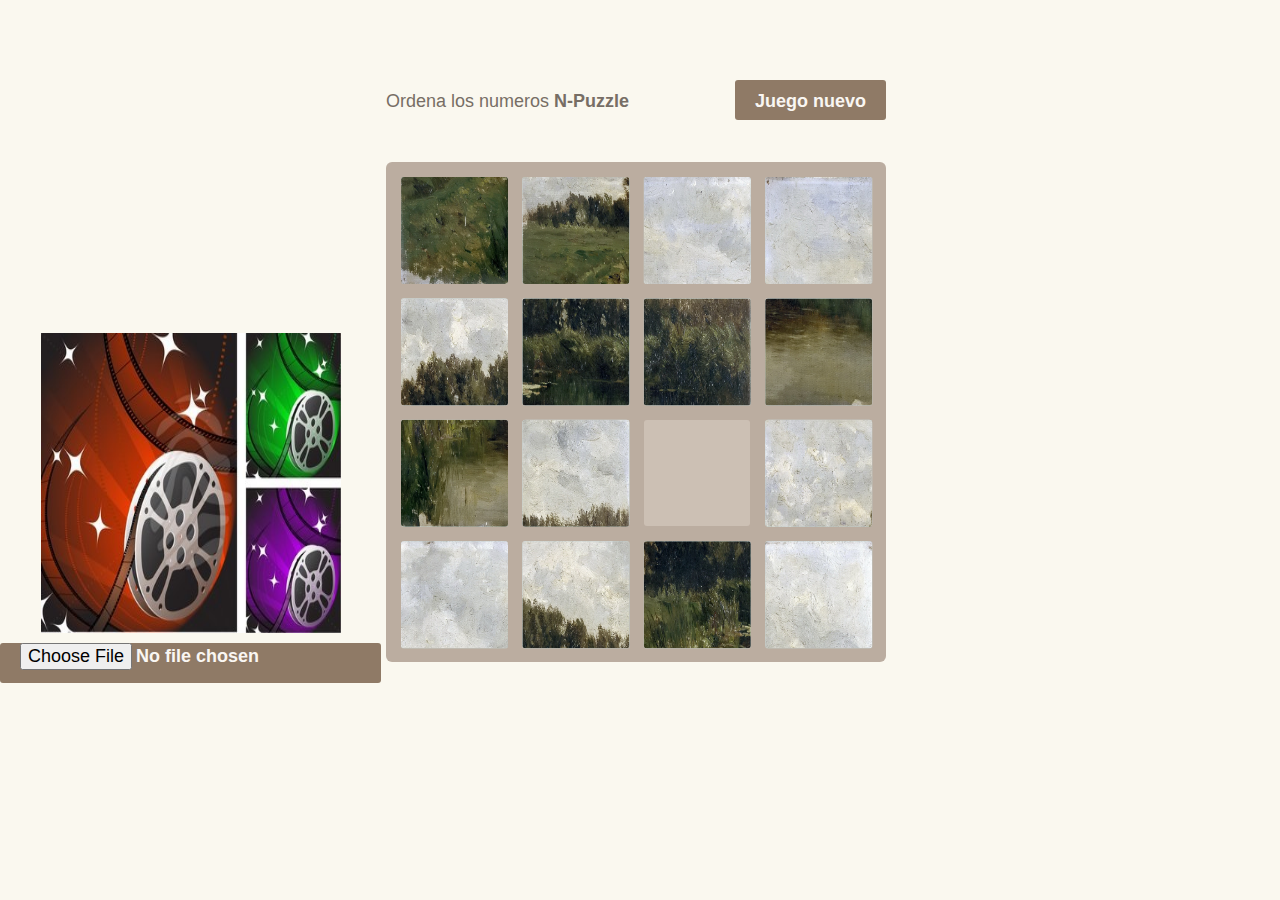
<file: visual.html>
<html xmlns="http://www.w3.org/1999/xhtml" dir="ltr" lang="en-US" xml:lang="en">
<head>
<title>Utils</title>

<link href="./Js/main.css" rel="stylesheet" type="text/css">

<!-- <script Language="JavaScript">
</script> -->

</head>
<body>
<div class="mama">
<div class="bContainer">
    <img id="imageFilm" src="./Images/nophoto.jpg" width="210" height="100" class="imgRoundex" />
	
	<input type="file" id="Image" name="Image" onchange="changeImage()" class="pabajo"/>
</div>

<div class="container">

	<div class="above-game">
		<p class="game-intro">Ordena los numeros<strong> N-Puzzle</strong></p>
		<a class="restart-button">Juego nuevo</a>
					
	</div>
 <div class="game-container">
 
 <div class="game-message">
        <p></p>
        <div class="lower">
	      <a class="keep-playing-button">En pausa</a>
          <a class="retry-button">Intentarlo de nuevo</a>
<!--           <div class="score-sharing"></div>
          <div class="mailing-list">
            <!-- MailChimp Signup Form -->
            <!-- <form action="http://gabrielecirulli.us8.list-manage.com/subscribe/post?u=991201206817cfb4e4247ed6c&id=7928ea817b" method="post" name="mc-embedded-subscribe-form" class="mailing-list-form" target="_blank">
              <strong>Obtén las últimas novedades del juego</strong>

              <input type="email" value="" name="EMAIL" class="mailing-list-email-field" placeholder="Tu correo electrónico" spellcheck="false">

              <!-- real people should not fill this in and expect good things - do not remove this or risk form bot signups
              <div style="position: absolute; left: -9999px;">
                <input type="text" name="b_991201206817cfb4e4247ed6c_7928ea817b" value="">
              </div>

              <input type="submit" value="Go" name="subscribe" class="mailing-list-subscribe-button">
            </form> 
          </div> -->
        </div>
      </div>
 
<div class="grid-container">
        <!-- <div class="grid-row">
          <div class="grid-cell"></div>
          <div class="grid-cell"></div>
          <div class="grid-cell"></div>
        </div>
        <div class="grid-row">
          <div class="grid-cell"></div>
          <div class="grid-cell"></div>
          <div class="grid-cell"></div>
        </div>
        <div class="grid-row">
          <div class="grid-cell"></div>
          <div class="grid-cell"></div>
          <div class="grid-cell"></div>
        </div>  -->   
      </div>
	  <div class="tile-container">
	  </div>
</div>
</div>
</div>
  
  <script src= "./Js/board.js"></script> 
  <script src= "./Js/tile.js"></script>
  <script src= "./Js/keyboard_input_manager.js"></script>
  <script src= "./Js/html_actuator.js"></script>
  <script src="./Js/local_storage_manager.js"></script>
  <script src= "./Js/tictactoe.js"></script>
  <script src= "./Js/application.js"></script>
  
  <script type="text/javascript">
        function changeImage() {
            var input = document.getElementById("Image");
            var fReader = new FileReader();
            fReader.readAsDataURL(input.files[0]);
            fReader.onloadend = function (event) {
                var img = document.getElementById("imageFilm");
                img.src = event.target.result;
				
				window.requestAnimationFrame(function () 
				{
				  new TicTacToe(4,4,KeyboardInputManager, HTMLActuator,LocalStorageManager,event.target.result);
				});

            };
        };
  </script>
  
</body>
</html>
</file>
<file: Js/main.css>
/* @import url(fonts/clear-sans.css); */
html, body {
  margin: 0;
  padding: 0;
  background: #faf8ef;
  color: #776e65;
  font-family: "Clear Sans", "Helvetica Neue", Arial, sans-serif;
  font-size: 18px; }

body {
  margin: 80px 0; }

input {
  display: inline-block;
  background: #8f7a66;
  border-radius: 3px;
  padding: 0 20px;
  text-decoration: none;
  color: #f9f6f2;
  height: 40px;
  line-height: 42px;
  cursor: pointer;
  font: inherit;
  border: none;
  outline: none;
  box-sizing: border-box;
  font-weight: bold;
  margin: 0;
  -webkit-appearance: none;
  -moz-appearance: none;
  appearance: none; }
  input[type="file"]
   {
   background: #8f7a66;
   %color: #776e65;
  }
  input[type="text"], input[type="email"] {
    cursor: auto;
    background: #fcfbf9;
    font-weight: normal;
    color: #776e65;
    padding: 0 15px; }
    input[type="text"]::-webkit-input-placeholder, input[type="email"]::-webkit-input-placeholder {
      color: #9d948c; }
    input[type="text"]::-moz-placeholder, input[type="email"]::-moz-placeholder {
      color: #9d948c; }
    input[type="text"]:-ms-input-placeholder, input[type="email"]:-ms-input-placeholder {
      color: #9d948c; }

.heading:after {
  content: "";
  display: block;
  clear: both; }

h1.title {
  font-size: 80px;
  font-weight: bold;
  margin: 0;
  display: block;
  float: left; }

@-webkit-keyframes move-up {
  0% {
    top: 25px;
    opacity: 1; }

  100% {
    top: -50px;
    opacity: 0; } }
@-moz-keyframes move-up {
  0% {
    top: 25px;
    opacity: 1; }

  100% {
    top: -50px;
    opacity: 0; } }
@keyframes move-up {
  0% {
    top: 25px;
    opacity: 1; }

  100% {
    top: -50px;
    opacity: 0; } }
.scores-container {
  float: right;
  text-align: right; }

.score-container, .best-container {
  position: relative;
  display: inline-block;
  background: #bbada0;
  padding: 15px 25px;
  font-size: 25px;
  height: 25px;
  line-height: 47px;
  font-weight: bold;
  border-radius: 3px;
  color: white;
  margin-top: 8px;
  text-align: center; }
  .score-container:after, .best-container:after {
    position: absolute;
    width: 100%;
    top: 10px;
    left: 0;
    text-transform: uppercase;
    font-size: 13px;
    line-height: 13px;
    text-align: center;
    color: #eee4da; }
  .score-container .score-addition, .best-container .score-addition {
    position: absolute;
    right: 30px;
    color: red;
    font-size: 25px;
    line-height: 25px;
    font-weight: bold;
    color: rgba(119, 110, 101, 0.9);
    z-index: 100;
    -webkit-animation: move-up 600ms ease-in;
    -moz-animation: move-up 600ms ease-in;
    animation: move-up 600ms ease-in;
    -webkit-animation-fill-mode: both;
    -moz-animation-fill-mode: both;
    animation-fill-mode: both; }

.score-container:after {
  content: "Score"; }

.best-container:after {
  content: "Best"; }

p {
  margin-top: 0;
  margin-bottom: 10px;
  line-height: 1.65; }

a {
  color: #776e65;
  font-weight: bold;
  text-decoration: underline;
  cursor: pointer; }

strong.important {
  text-transform: uppercase; }

hr {
  border: none;
  border-bottom: 1px solid #d8d4d0;
  margin-top: 20px;
  margin-bottom: 30px; }

.container 
{
  width: 500px;
  margin: 0 auto; 
  display: inline-block;
  }
  
 .mama
  {
	display: block;
 }
 .bContainer
  {
  align : center;
  display: inline-block;
  vertical-align:center;
  %width: 500px;
  %margin: 0 auto;
 }
 
 .imgRoundex
 {
    width:300px;
	height:300px; 	
	display:block;
	align :center;
	margin: 0 auto;
	vertical-align:center;
 }
 
 .pabajo
 {
	display:block;
	align :center;
	margin: 10 auto;
	vertical-align:center;
 }

@-webkit-keyframes fade-in {
  0% {
    opacity: 0; }

  100% {
    opacity: 1; } }
@-moz-keyframes fade-in {
  0% {
    opacity: 0; }

  100% {
    opacity: 1; } }
@keyframes fade-in {
  0% {
    opacity: 0; }

  100% {
    opacity: 1; } }
@-webkit-keyframes slide-up {
  0% {
    margin-top: 32%; }

  100% {
    margin-top: 20%; } }
@-moz-keyframes slide-up {
  0% {
    margin-top: 32%; }

  100% {
    margin-top: 20%; } }
@keyframes slide-up {
  0% {
    margin-top: 32%; }

  100% {
    margin-top: 20%; } }
.game-container {
  margin-top: 40px;
  position: relative;
  align :center;
  vertical-align:center;
  padding: 15px;
  cursor: default;
  -webkit-touch-callout: none;
  -ms-touch-callout: none;
  -webkit-user-select: none;
  -moz-user-select: none;
  -ms-user-select: none;
  -ms-touch-action: none;
  touch-action: none;
  background: #bbada0;
  border-radius: 6px;
  width: 500px;
  height: 500px;
  -webkit-box-sizing: border-box;
  -moz-box-sizing: border-box;
  box-sizing: border-box; }

.game-message {
  display: none;
  position: absolute;
  top: 0;
  right: 0;
  bottom: 0;
  left: 0;
  background: rgba(238, 228, 218, 0.73);
  z-index: 100;
  padding-top: 40px;
  text-align: center;
  -webkit-animation: fade-in 800ms ease 1200ms;
  -moz-animation: fade-in 800ms ease 1200ms;
  animation: fade-in 800ms ease 1200ms;
  -webkit-animation-fill-mode: both;
  -moz-animation-fill-mode: both;
  animation-fill-mode: both; }
  .game-message p {
    font-size: 60px;
    font-weight: bold;
    height: 60px;
    line-height: 60px;
    margin-top: 222px; }
  .game-message .lower {
    display: block;
    margin-top: 29px; }
  .game-message .mailing-list {
    margin-top: 52px; }
    .game-message .mailing-list strong {
      display: block;
      margin-bottom: 10px; }
    .game-message .mailing-list .mailing-list-email-field {
      width: 230px;
      margin-right: 5px; }
  .game-message a {
    display: inline-block;
    background: #8f7a66;
    border-radius: 3px;
    padding: 0 20px;
    text-decoration: none;
    color: #f9f6f2;
    height: 40px;
    line-height: 42px;
    cursor: pointer;
    margin-left: 9px; }
    .game-message a.keep-playing-button {
      display: none; }
  .game-message .score-sharing {
    display: inline-block;
    vertical-align: middle;
    margin-left: 10px; }
  .game-message.game-won {
    background: rgba(237, 194, 46, 0.5);
    color: #f9f6f2; }
    .game-message.game-won a.keep-playing-button {
      display: inline-block; }
  .game-message.game-won, .game-message.game-over {
    display: block; }
    .game-message.game-won p, .game-message.game-over p {
      -webkit-animation: slide-up 1.5s ease-in-out 2500ms;
      -moz-animation: slide-up 1.5s ease-in-out 2500ms;
      animation: slide-up 1.5s ease-in-out 2500ms;
      -webkit-animation-fill-mode: both;
      -moz-animation-fill-mode: both;
      animation-fill-mode: both; }
    .game-message.game-won .mailing-list, .game-message.game-over .mailing-list {
      -webkit-animation: fade-in 1.5s ease-in-out 2500ms;
      -moz-animation: fade-in 1.5s ease-in-out 2500ms;
      animation: fade-in 1.5s ease-in-out 2500ms;
      -webkit-animation-fill-mode: both;
      -moz-animation-fill-mode: both;
      animation-fill-mode: both; }

.grid-container {
  position: absolute;
  z-index: 1; }

.grid-row {
  margin-bottom: 15px; }
  .grid-row:last-child {
    margin-bottom: 0; }
  .grid-row:after {
    content: "";
    display: block;
    clear: both; }

.grid-cell {
  width: 106.25px;
  height: 106.25px;
  margin-right: 15px;
  float: left;
  border-radius: 3px;
  background: rgba(238, 228, 218, 0.35); }
  .grid-cell:last-child {
    margin-right: 0; }
	
canvas
{
	border-radius: 3px;
}

.tile-container {
  position: absolute;
  z-index: 2; }

.tile, .tile .tile-inner {
  width: 107px;
  height: 107px;
  line-height: 116.25px; }
.tile.tile-position-1-1 {
  -webkit-transform: translate(0px, 0px);
  -moz-transform: translate(0px, 0px);
  transform: translate(0px, 0px); }
.tile.tile-position-1-2 {
  -webkit-transform: translate(0px, 121px);
  -moz-transform: translate(0px, 121px);
  transform: translate(0px, 121px); }
.tile.tile-position-1-3 {
  -webkit-transform: translate(0px, 242px);
  -moz-transform: translate(0px, 242px);
  transform: translate(0px, 242px); }
.tile.tile-position-1-4 {
  -webkit-transform: translate(0px, 363px);
  -moz-transform: translate(0px, 363px);
  transform: translate(0px, 363px); }
.tile.tile-position-2-1 {
  -webkit-transform: translate(121px, 0px);
  -moz-transform: translate(121px, 0px);
  transform: translate(121px, 0px); }
.tile.tile-position-2-2 {
  -webkit-transform: translate(121px, 121px);
  -moz-transform: translate(121px, 121px);
  transform: translate(121px, 121px); }
.tile.tile-position-2-3 {
  -webkit-transform: translate(121px, 242px);
  -moz-transform: translate(121px, 242px);
  transform: translate(121px, 242px); }
.tile.tile-position-2-4 {
  -webkit-transform: translate(121px, 363px);
  -moz-transform: translate(121px, 363px);
  transform: translate(121px, 363px); }
.tile.tile-position-3-1 {
  -webkit-transform: translate(242px, 0px);
  -moz-transform: translate(242px, 0px);
  transform: translate(242px, 0px); }
.tile.tile-position-3-2 {
  -webkit-transform: translate(242px, 121px);
  -moz-transform: translate(242px, 121px);
  transform: translate(242px, 121px); }
.tile.tile-position-3-3 {
  -webkit-transform: translate(242px, 242px);
  -moz-transform: translate(242px, 242px);
  transform: translate(242px, 242px); }
.tile.tile-position-3-4 {
  -webkit-transform: translate(242px, 363px);
  -moz-transform: translate(242px, 363px);
  transform: translate(242px, 363px); }
.tile.tile-position-4-1 {
  -webkit-transform: translate(363px, 0px);
  -moz-transform: translate(363px, 0px);
  transform: translate(363px, 0px); }
.tile.tile-position-4-2 {
  -webkit-transform: translate(363px, 121px);
  -moz-transform: translate(363px, 121px);
  transform: translate(363px, 121px); }
.tile.tile-position-4-3 {
  -webkit-transform: translate(363px, 242px);
  -moz-transform: translate(363px, 242px);
  transform: translate(363px, 242px); }
.tile.tile-position-4-4 {
  -webkit-transform: translate(363px, 363px);
  -moz-transform: translate(363px, 363px);
  transform: translate(363px, 363px); }

.tile {
  position: absolute;
  -webkit-transition: 100ms ease-in-out;
  -moz-transition: 100ms ease-in-out;
  transition: 100ms ease-in-out;
  -webkit-transition-property: -webkit-transform;
  -moz-transition-property: -moz-transform;
  transition-property: transform; }
  .tile .tile-inner {
    border-radius: 3px;
    background: #eee4da;
    text-align: center;
    font-weight: bold;
    z-index: 10;
    font-size: 55px; }
  .tile.tile-2 .tile-inner {
    background: #eee4da;
    box-shadow: 0 0 30px 10px rgba(243, 215, 116, 0), inset 0 0 0 1px rgba(255, 255, 255, 0); 
	}
	.tile.tile-27 .tile-inner {
    background: #c6d9d9;
    box-shadow: 0 0 30px 10px rgba(243, 215, 116, 0), inset 0 0 0 1px rgba(255, 255, 255, 0); 
	}
  .tile.tile-4 .tile-inner {
    
    background: #ede0c8;
    box-shadow: 0 0 30px 10px rgba(243, 215, 116, 0), inset 0 0 0 1px rgba(255, 255, 255, 0); 
	}
  .tile.tile-8 .tile-inner {
    color: #f9f6f2;
    background: #f2b179; }
  .tile.tile-16 .tile-inner {
    color: #f9f6f2;
    background: #f59563; }
  .tile.tile-32 .tile-inner {
    color: #f9f6f2;
    background: #f67c5f; }
  .tile.tile-64 .tile-inner {
    color: #f9f6f2;
    background: #f65e3b; }
  .tile.tile-128 .tile-inner {
    color: #f9f6f2;
    background: #edcf72;
    box-shadow: 0 0 30px 10px rgba(243, 215, 116, 0.2381), inset 0 0 0 1px rgba(255, 255, 255, 0.14286);
    font-size: 45px; }
    @media screen and (max-width: 520px) {
      .tile.tile-128 .tile-inner {
        font-size: 25px; } }
  .tile.tile-256 .tile-inner {
    color: #f9f6f2;
    background: #edcc61;
    box-shadow: 0 0 30px 10px rgba(243, 215, 116, 0.31746), inset 0 0 0 1px rgba(255, 255, 255, 0.19048);
    font-size: 45px; }
    @media screen and (max-width: 520px) {
      .tile.tile-256 .tile-inner {
        font-size: 25px; } }
  .tile.tile-512 .tile-inner {
    color: #f9f6f2;
    background: #edc850;
    box-shadow: 0 0 30px 10px rgba(243, 215, 116, 0.39683), inset 0 0 0 1px rgba(255, 255, 255, 0.2381);
    font-size: 45px; }
    @media screen and (max-width: 520px) {
      .tile.tile-512 .tile-inner {
        font-size: 25px; } }
  .tile.tile-1024 .tile-inner {
    color: #f9f6f2;
    background: #edc53f;
    box-shadow: 0 0 30px 10px rgba(243, 215, 116, 0.47619), inset 0 0 0 1px rgba(255, 255, 255, 0.28571);
    font-size: 35px; }
    @media screen and (max-width: 520px) {
      .tile.tile-1024 .tile-inner {
        font-size: 15px; } }
  .tile.tile-2048 .tile-inner {
    color: #f9f6f2;
    background: #edc22e;
    box-shadow: 0 0 30px 10px rgba(243, 215, 116, 0.55556), inset 0 0 0 1px rgba(255, 255, 255, 0.33333);
    font-size: 35px; }
    @media screen and (max-width: 520px) {
      .tile.tile-2048 .tile-inner {
        font-size: 15px; } }
  .tile.tile-super .tile-inner {
    color: #f9f6f2;
    background: #3c3a32;
    font-size: 30px; }
    @media screen and (max-width: 520px) {
      .tile.tile-super .tile-inner {
        font-size: 10px; } }

@-webkit-keyframes appear {
  0% {
    opacity: 0;
    -webkit-transform: scale(0);
    -moz-transform: scale(0);
    transform: scale(0); }

  100% {
    opacity: 1;
    -webkit-transform: scale(1);
    -moz-transform: scale(1);
    transform: scale(1); } }
@-moz-keyframes appear {
  0% {
    opacity: 0;
    -webkit-transform: scale(0);
    -moz-transform: scale(0);
    transform: scale(0); }

  100% {
    opacity: 1;
    -webkit-transform: scale(1);
    -moz-transform: scale(1);
    transform: scale(1); } }
@keyframes appear {
  0% {
    opacity: 0;
    -webkit-transform: scale(0);
    -moz-transform: scale(0);
    transform: scale(0); }

  100% {
    opacity: 1;
    -webkit-transform: scale(1);
    -moz-transform: scale(1);
    transform: scale(1); } }
.tile-new .tile-inner {
  -webkit-animation: appear 200ms ease 100ms;
  -moz-animation: appear 200ms ease 100ms;
  animation: appear 200ms ease 100ms;
  -webkit-animation-fill-mode: backwards;
  -moz-animation-fill-mode: backwards;
  animation-fill-mode: backwards; }

@-webkit-keyframes pop {
  0% {
    -webkit-transform: scale(0);
    -moz-transform: scale(0);
    transform: scale(0); }

  50% {
    -webkit-transform: scale(1.2);
    -moz-transform: scale(1.2);
    transform: scale(1.2); }

  100% {
    -webkit-transform: scale(1);
    -moz-transform: scale(1);
    transform: scale(1); } }
@-moz-keyframes pop {
  0% {
    -webkit-transform: scale(0);
    -moz-transform: scale(0);
    transform: scale(0); }

  50% {
    -webkit-transform: scale(1.2);
    -moz-transform: scale(1.2);
    transform: scale(1.2); }

  100% {
    -webkit-transform: scale(1);
    -moz-transform: scale(1);
    transform: scale(1); } }
@keyframes pop {
  0% {
    -webkit-transform: scale(0);
    -moz-transform: scale(0);
    transform: scale(0); }

  50% {
    -webkit-transform: scale(1.2);
    -moz-transform: scale(1.2);
    transform: scale(1.2); }

  100% {
    -webkit-transform: scale(1);
    -moz-transform: scale(1);
    transform: scale(1); } }
.tile-merged .tile-inner {
  z-index: 20;
  -webkit-animation: pop 200ms ease 100ms;
  -moz-animation: pop 200ms ease 100ms;
  animation: pop 200ms ease 100ms;
  -webkit-animation-fill-mode: backwards;
  -moz-animation-fill-mode: backwards;
  animation-fill-mode: backwards; }

.above-game:after {
  content: "";
  display: block;
  clear: both; }

.game-intro {
  float: left;
  line-height: 42px;
  margin-bottom: 0; }

.restart-button {
  display: inline-block;
  background: #8f7a66;
  border-radius: 3px;
  padding: 0 20px;
  text-decoration: none;
  color: #f9f6f2;
  height: 40px;
  line-height: 42px;
  cursor: pointer;
  display: block;
  text-align: center;
  float: right; }

.game-explanation {
  margin-top: 50px; }

.sharing {
  margin-top: 20px;
  text-align: center; }
  .sharing > iframe, .sharing > span, .sharing > form {
    display: inline-block;
    vertical-align: middle; }

@media screen and (max-width: 520px) {
  html, body {
    font-size: 15px; }

  body {
    margin: 20px 0;
    padding: 0 20px; }

  h1.title {
    font-size: 27px;
    margin-top: 15px; }

  .container {
    width: 280px;
    margin: 0 auto; }

  .score-container, .best-container {
    margin-top: 0;
    padding: 15px 10px;
    min-width: 40px; }

  .heading {
    margin-bottom: 10px; }

  .game-intro {
    width: 55%;
    display: block;
    box-sizing: border-box;
    line-height: 1.65; }

  .restart-button {
    width: 42%;
    padding: 0;
    display: block;
    box-sizing: border-box;
    margin-top: 2px; }

  .game-container {
    margin-top: 17px;
    position: relative;
	
	align:center;
	vertical-align:center;
	
    padding: 10px;
    cursor: default;
    -webkit-touch-callout: none;
    -ms-touch-callout: none;
    -webkit-user-select: none;
    -moz-user-select: none;
    -ms-user-select: none;
    -ms-touch-action: none;
    touch-action: none;
    background: #bbada0;
    border-radius: 6px;
    width: 280px;
    height: 280px;
    -webkit-box-sizing: border-box;
    -moz-box-sizing: border-box;
    box-sizing: border-box; }

  .game-message {
    display: none;
    position: absolute;
    top: 0;
    right: 0;
    bottom: 0;
    left: 0;
    background: rgba(238, 228, 218, 0.73);
    z-index: 100;
    padding-top: 40px;
    text-align: center;
    -webkit-animation: fade-in 800ms ease 1200ms;
    -moz-animation: fade-in 800ms ease 1200ms;
    animation: fade-in 800ms ease 1200ms;
    -webkit-animation-fill-mode: both;
    -moz-animation-fill-mode: both;
    animation-fill-mode: both; }
    .game-message p {
      font-size: 60px;
      font-weight: bold;
      height: 60px;
      line-height: 60px;
      margin-top: 222px; }
    .game-message .lower {
      display: block;
      margin-top: 29px; }
    .game-message .mailing-list {
      margin-top: 52px; }
      .game-message .mailing-list strong {
        display: block;
        margin-bottom: 10px; }
      .game-message .mailing-list .mailing-list-email-field {
        width: 230px;
        margin-right: 5px; }
    .game-message a {
      display: inline-block;
      background: #8f7a66;
      border-radius: 3px;
      padding: 0 20px;
      text-decoration: none;
      color: #f9f6f2;
      height: 40px;
      line-height: 42px;
      cursor: pointer;
      margin-left: 9px; }
      .game-message a.keep-playing-button {
        display: none; }
    .game-message .score-sharing {
      display: inline-block;
      vertical-align: middle;
      margin-left: 10px; }
    .game-message.game-won {
      background: rgba(237, 194, 46, 0.5);
      color: #f9f6f2; }
      .game-message.game-won a.keep-playing-button {
        display: inline-block; }
    .game-message.game-won, .game-message.game-over {
      display: block; }
      .game-message.game-won p, .game-message.game-over p {
        -webkit-animation: slide-up 1.5s ease-in-out 2500ms;
        -moz-animation: slide-up 1.5s ease-in-out 2500ms;
        animation: slide-up 1.5s ease-in-out 2500ms;
        -webkit-animation-fill-mode: both;
        -moz-animation-fill-mode: both;
        animation-fill-mode: both; }
      .game-message.game-won .mailing-list, .game-message.game-over .mailing-list {
        -webkit-animation: fade-in 1.5s ease-in-out 2500ms;
        -moz-animation: fade-in 1.5s ease-in-out 2500ms;
        animation: fade-in 1.5s ease-in-out 2500ms;
        -webkit-animation-fill-mode: both;
        -moz-animation-fill-mode: both;
        animation-fill-mode: both; }

  .grid-container {
    position: absolute;
    z-index: 1; }

  .grid-row {
    margin-bottom: 10px; }
    .grid-row:last-child {
      margin-bottom: 0; }
    .grid-row:after {
      content: "";
      display: block;
      clear: both; }

  .grid-cell {
    width: 57.5px;
    height: 57.5px;
    margin-right: 10px;
    float: left;
    border-radius: 3px;
    background: rgba(238, 228, 218, 0.35); }
    .grid-cell:last-child {
      margin-right: 0; }

  .tile-container {
    position: absolute;
    z-index: 2; }

  .tile, .tile .tile-inner {
    width: 58px;
    height: 58px;
    line-height: 67.5px; }
  .tile.tile-position-1-1 {
    -webkit-transform: translate(0px, 0px);
    -moz-transform: translate(0px, 0px);
    transform: translate(0px, 0px); }
  .tile.tile-position-1-2 {
    -webkit-transform: translate(0px, 67px);
    -moz-transform: translate(0px, 67px);
    transform: translate(0px, 67px); }
  .tile.tile-position-1-3 {
    -webkit-transform: translate(0px, 135px);
    -moz-transform: translate(0px, 135px);
    transform: translate(0px, 135px); }
  .tile.tile-position-1-4 {
    -webkit-transform: translate(0px, 202px);
    -moz-transform: translate(0px, 202px);
    transform: translate(0px, 202px); }
  .tile.tile-position-2-1 {
    -webkit-transform: translate(67px, 0px);
    -moz-transform: translate(67px, 0px);
    transform: translate(67px, 0px); }
  .tile.tile-position-2-2 {
    -webkit-transform: translate(67px, 67px);
    -moz-transform: translate(67px, 67px);
    transform: translate(67px, 67px); }
  .tile.tile-position-2-3 {
    -webkit-transform: translate(67px, 135px);
    -moz-transform: translate(67px, 135px);
    transform: translate(67px, 135px); }
  .tile.tile-position-2-4 {
    -webkit-transform: translate(67px, 202px);
    -moz-transform: translate(67px, 202px);
    transform: translate(67px, 202px); }
  .tile.tile-position-3-1 {
    -webkit-transform: translate(135px, 0px);
    -moz-transform: translate(135px, 0px);
    transform: translate(135px, 0px); }
  .tile.tile-position-3-2 {
    -webkit-transform: translate(135px, 67px);
    -moz-transform: translate(135px, 67px);
    transform: translate(135px, 67px); }
  .tile.tile-position-3-3 {
    -webkit-transform: translate(135px, 135px);
    -moz-transform: translate(135px, 135px);
    transform: translate(135px, 135px); }
  .tile.tile-position-3-4 {
    -webkit-transform: translate(135px, 202px);
    -moz-transform: translate(135px, 202px);
    transform: translate(135px, 202px); }
  .tile.tile-position-4-1 {
    -webkit-transform: translate(202px, 0px);
    -moz-transform: translate(202px, 0px);
    transform: translate(202px, 0px); }
  .tile.tile-position-4-2 {
    -webkit-transform: translate(202px, 67px);
    -moz-transform: translate(202px, 67px);
    transform: translate(202px, 67px); }
  .tile.tile-position-4-3 {
    -webkit-transform: translate(202px, 135px);
    -moz-transform: translate(202px, 135px);
    transform: translate(202px, 135px); }
  .tile.tile-position-4-4 {
    -webkit-transform: translate(202px, 202px);
    -moz-transform: translate(202px, 202px);
    transform: translate(202px, 202px); }

  .tile .tile-inner {
    font-size: 35px; }

  .game-message {
    padding-top: 0; }
    .game-message p {
      font-size: 30px !important;
      height: 30px !important;
      line-height: 30px !important;
      margin-top: 32% !important;
      margin-bottom: 0 !important; }
    .game-message .lower {
      margin-top: 10px !important; }
    .game-message.game-won .score-sharing {
      margin-top: 10px; }
    .game-message.game-over .mailing-list {
      margin-top: 25px; }
    .game-message .mailing-list {
      margin-top: 10px; }
      .game-message .mailing-list .mailing-list-email-field {
        width: 180px; }

  .sharing > iframe, .sharing > span, .sharing > form {
    display: block;
    margin: 0 auto;
    margin-bottom: 20px; } }
.pp-donate button {
  -webkit-appearance: none;
  -moz-appearance: none;
  appearance: none;
  border: none;
  font: inherit;
  color: inherit;
  display: inline-block;
  background: #8f7a66;
  border-radius: 3px;
  padding: 0 20px;
  text-decoration: none;
  color: #f9f6f2;
  height: 40px;
  line-height: 42px;
  cursor: pointer; }
  .pp-donate button img {
    vertical-align: -4px;
    margin-right: 8px; }

.btc-donate {
  position: relative;
  margin-left: 10px;
  display: inline-block;
  background: #8f7a66;
  border-radius: 3px;
  padding: 0 20px;
  text-decoration: none;
  color: #f9f6f2;
  height: 40px;
  line-height: 42px;
  cursor: pointer; }
  .btc-donate img {
    vertical-align: -4px;
    margin-right: 8px; }
  .btc-donate a {
    color: #f9f6f2;
    text-decoration: none;
    font-weight: normal; }
  .btc-donate .address {
    cursor: auto;
    position: absolute;
    width: 340px;
    right: 50%;
    margin-right: -170px;
    padding-bottom: 7px;
    top: -30px;
    opacity: 0;
    pointer-events: none;
    -webkit-transition: 400ms ease;
    -moz-transition: 400ms ease;
    transition: 400ms ease;
    -webkit-transition-property: top, opacity;
    -moz-transition-property: top, opacity;
    transition-property: top, opacity; }
    .btc-donate .address:after {
      position: absolute;
      border-top: 10px solid #bbada0;
      border-right: 7px solid transparent;
      border-left: 7px solid transparent;
      content: "";
      bottom: 0px;
      left: 50%;
      margin-left: -7px; }
    .btc-donate .address code {
      background-color: #bbada0;
      padding: 10px 15px;
      width: 100%;
      border-radius: 3px;
      line-height: 1;
      font-weight: normal;
      font-size: 15px;
      font-family: Consolas, "Liberation Mono", Courier, monospace;
      text-align: center; }
  .btc-donate:hover .address, .btc-donate .address:hover .address {
    opacity: 1;
    top: -45px;
    pointer-events: auto; }
  @media screen and (max-width: 480px) {
    .btc-donate {
      width: 120px; }
      .btc-donate .address {
        margin-right: -150px;
        width: 300px; }
        .btc-donate .address code {
          font-size: 13px; }
        .btc-donate .address:after {
          left: 50%;
          bottom: 2px; } }
</file>
